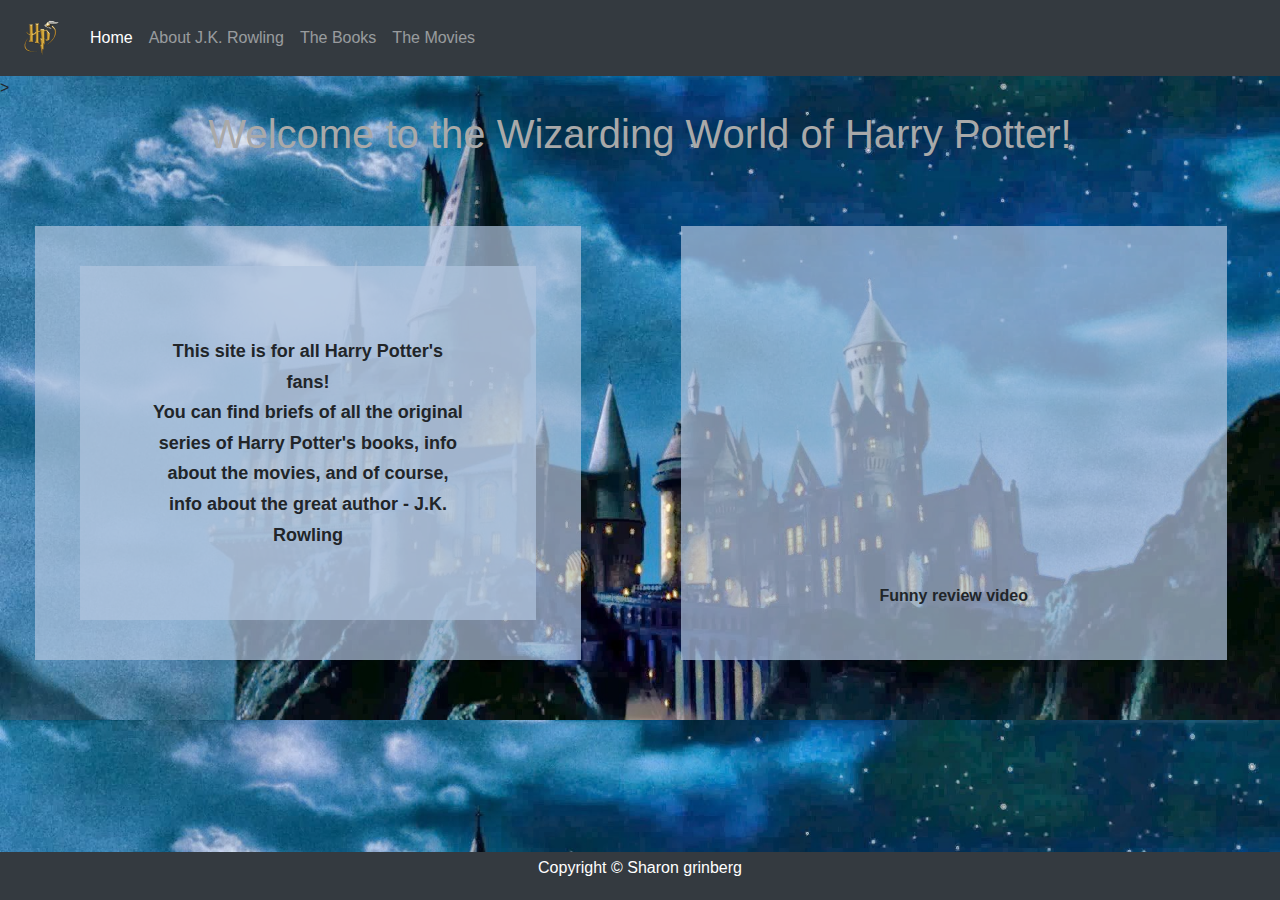
<file: index.html>
<!DOCTYPE html>
<html>
    <head>
        <title>Harry Potter's World</title>
        <link rel="stylesheet" href="./style/style.css">
        <link rel="stylesheet" href="https://maxcdn.bootstrapcdn.com/bootstrap/4.0.0-beta.2/css/bootstrap.min.css">
        <script src="https://code.jquery.com/jquery-3.2.1.slim.min.js" integrity="sha384-KJ3o2DKtIkvYIK3UENzmM7KCkRr/rE9/Qpg6aAZGJwFDMVNA/GpGFF93hXpG5KkN" crossorigin="anonymous"></script>
        <script src="https://cdnjs.cloudflare.com/ajax/libs/popper.js/1.12.3/umd/popper.min.js" integrity="sha384-vFJXuSJphROIrBnz7yo7oB41mKfc8JzQZiCq4NCceLEaO4IHwicKwpJf9c9IpFgh" crossorigin="anonymous"></script>
        <script src="https://maxcdn.bootstrapcdn.com/bootstrap/4.0.0-beta.2/js/bootstrap.min.js" integrity="sha384-alpBpkh1PFOepccYVYDB4do5UnbKysX5WZXm3XxPqe5iKTfUKjNkCk9SaVuEZflJ" crossorigin="anonymous"></script>
        <meta name="viewport" content="width=device-width, initial-scale=1.0"> 
    </head>
    <body id="index_body">
        <nav class="navbar navbar-expand-lg navbar-dark bg-dark">
            <a class="navbar-brand" href="#">
                <img src="./img/hplogo.png" width="50" height="50" alt="">
            </a>
            <button class="navbar-toggler" type="button" data-target="#my-nav" data-toggle="collapse" aria-controls="my-nav" aria-expanded="false" aria-label="Toggle navigation">
                <span class="navbar-toggler-icon"></span>
            </button>
            <div id="my-nav" class="navbar-collapse collapse">
                <ul class="navbar-nav">
                    <li class="nav-item active">
                        <a class="nav-link" href="./index.html">Home<span class="sr-only">(current)</span></a>
                    </li>
                    <li class="nav-item">
                        <a class="nav-link" href="./info.html">About J.K. Rowling</a>
                    </li>
                    <li class="nav-item">
                        <a class="nav-link" href="./books.html" tabindex="-1" aria-disabled="true">The Books</a>
                    </li>
                    <li class="nav-item">
                        <a class="nav-link" href="./movies.html" tabindex="-1" aria-disabled="true">The Movies</a>
                    </li>
                </ul>
            </div>
        </nav>>
      
        <h1 style="color: darkgrey; text-align: center;">
            Welcome to the Wizarding World of Harry Potter!
        </h1>
        <div class="row">
            <div class="col-lg-5 col-sm bgCard">
                <p id="main_p">
                    This site is for all Harry Potter's fans! 
                    <br>
                    You can find briefs of all the original series of Harry Potter's books, 
    
                    info about the movies, and of course, info about the great author - J.K. Rowling 
                </p>
            </div>
            <div class="col-lg-5 col-sm bgCard">
                <iframe src="https://www.youtube.com/embed/IR6SYgyEwSc" frameborder="0" allow="accelerometer; autoplay; encrypted-media; gyroscope; picture-in-picture" allowfullscreen></iframe>
                <p style="text-align: center; font-weight: bold;">Funny review video</p>
            </div>
        </div>
    </body>
    <footer class="py-1 bg-dark text-white-50">
        <p id="p_footer">Copyright &copy; Sharon grinberg</p>
    </footer>
</html>
</file>
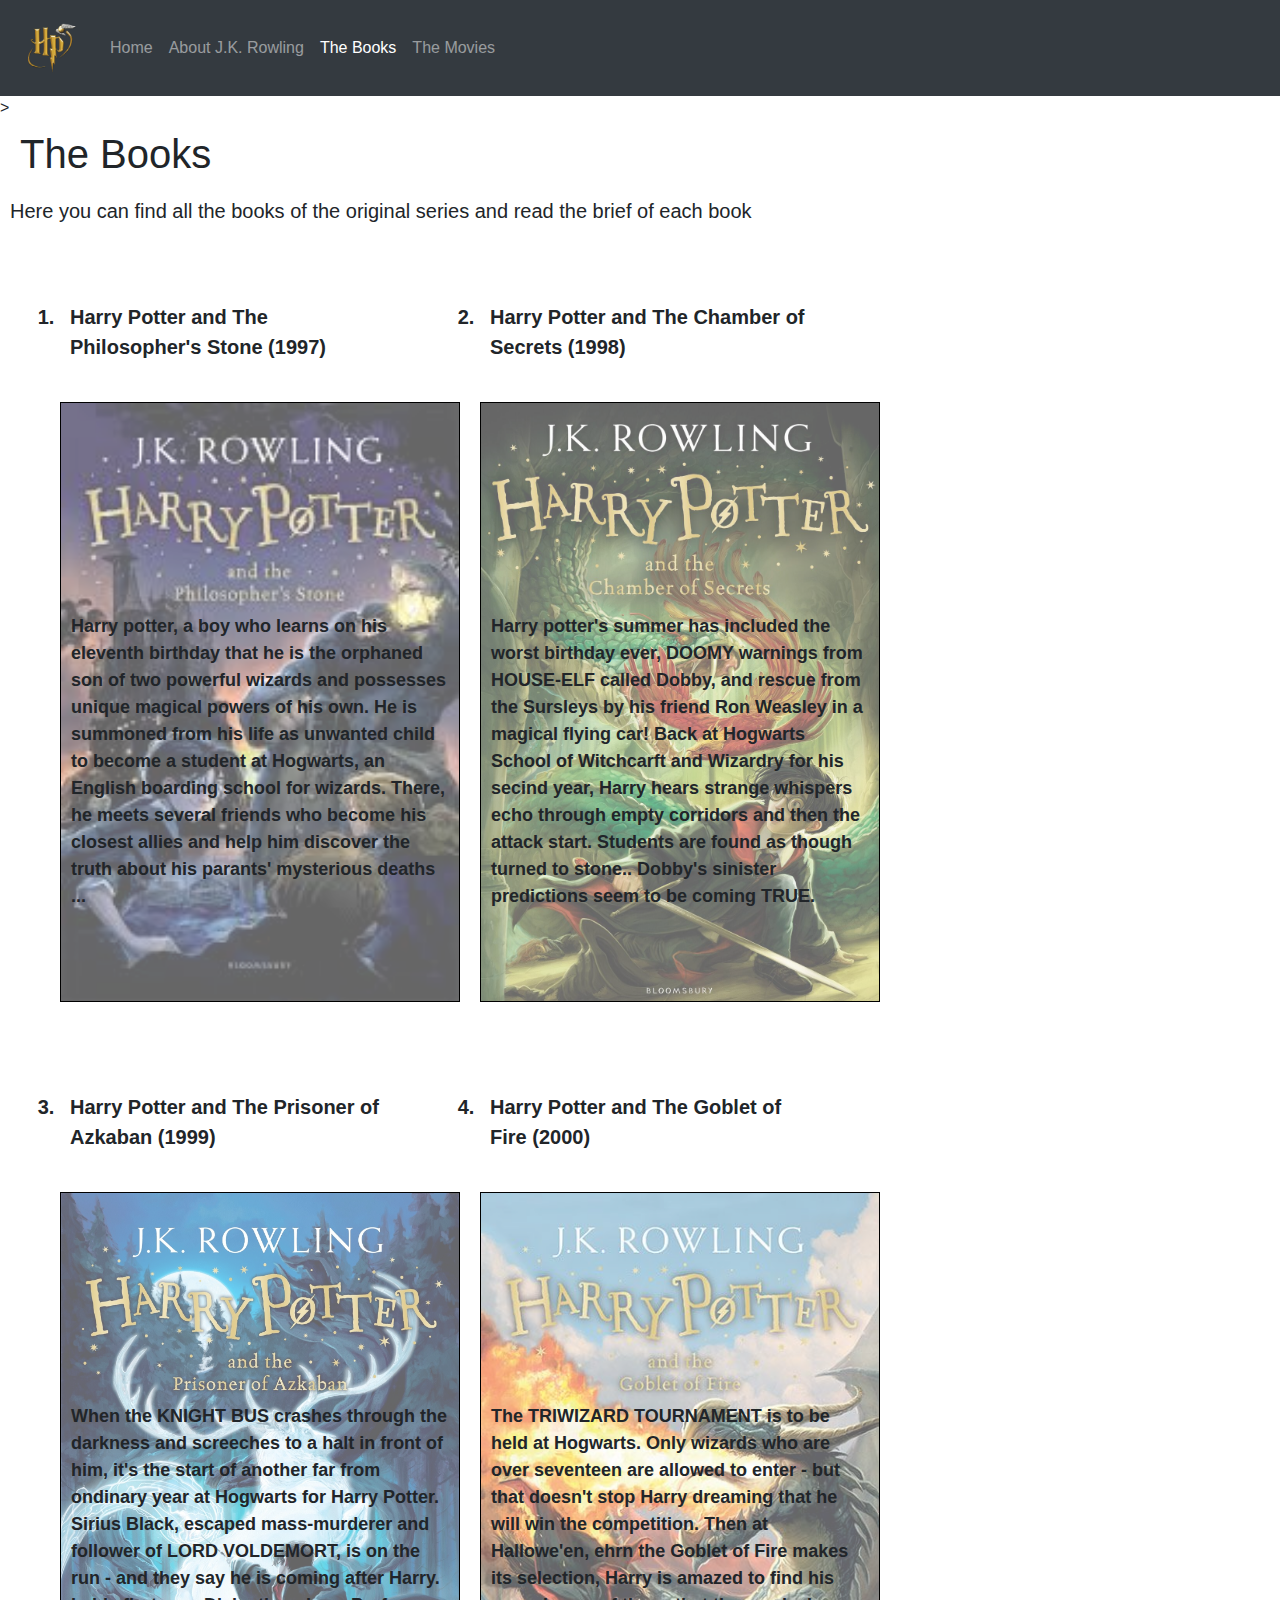
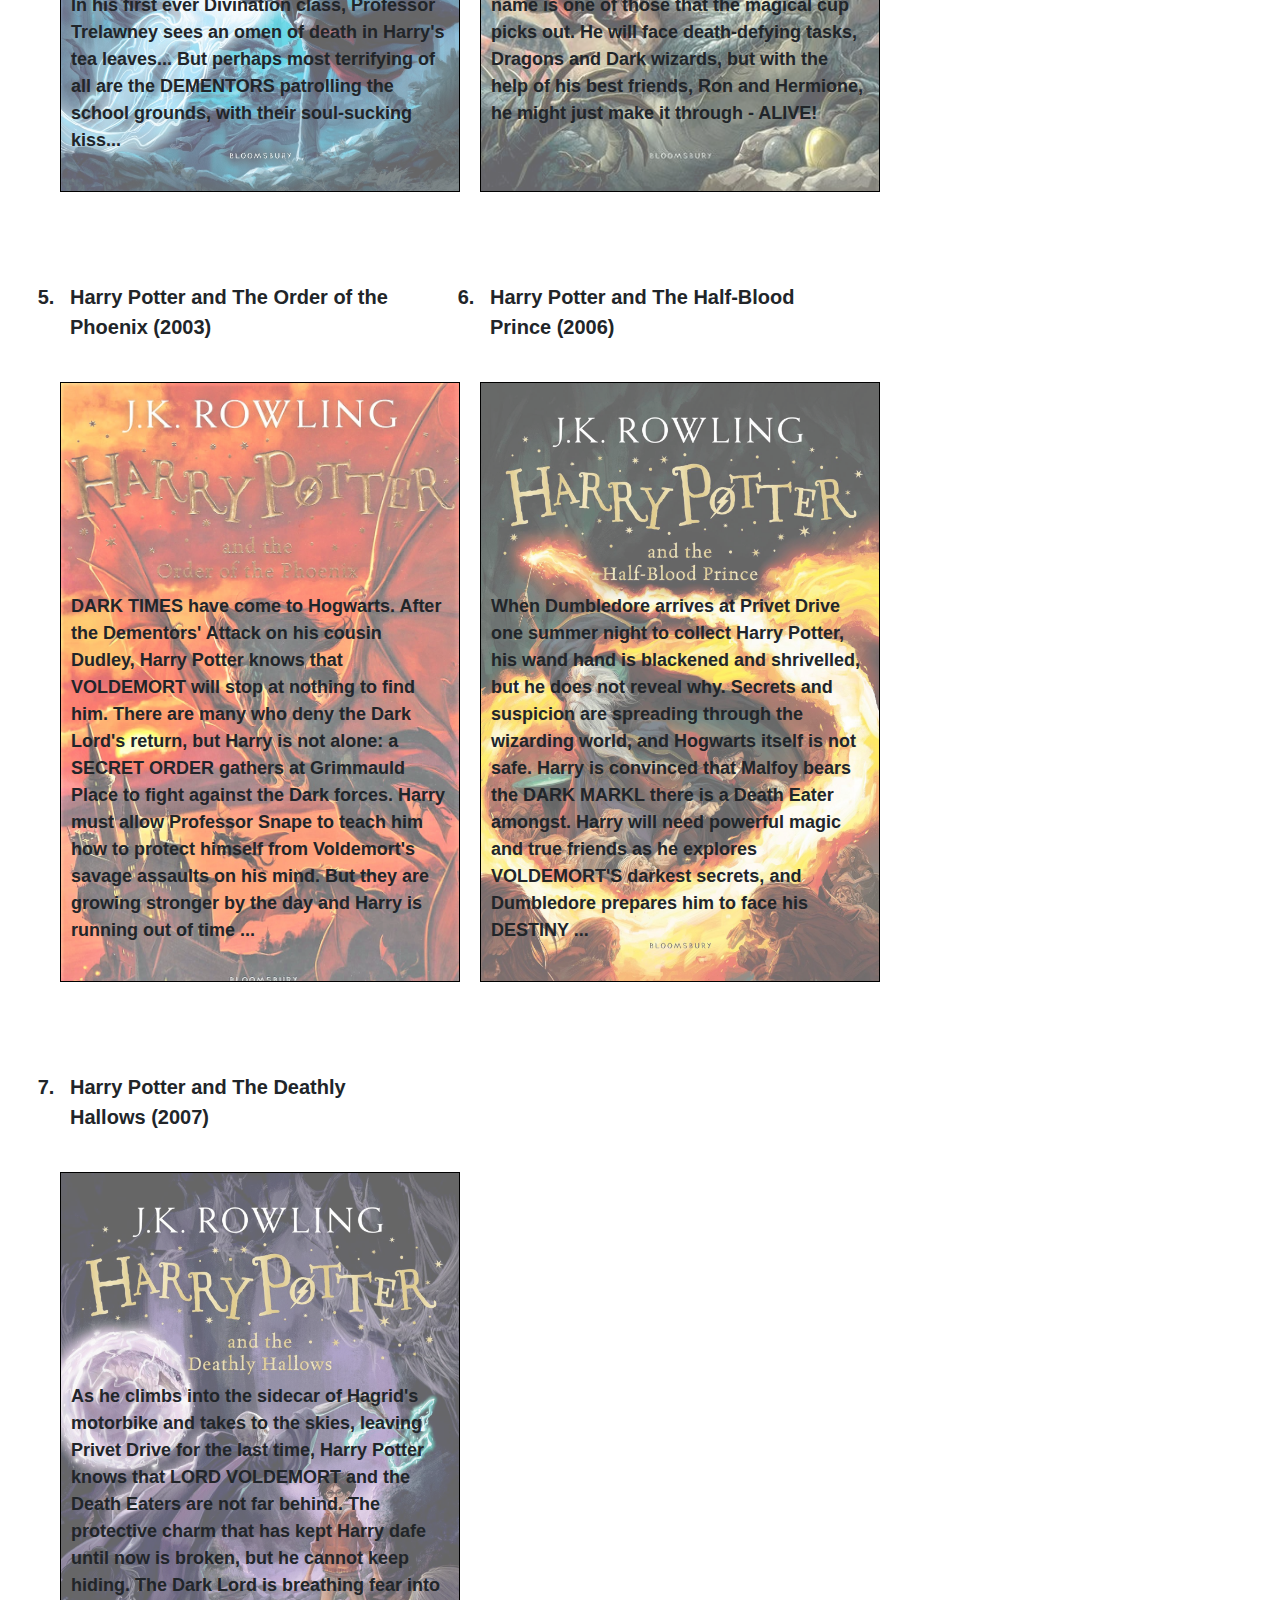
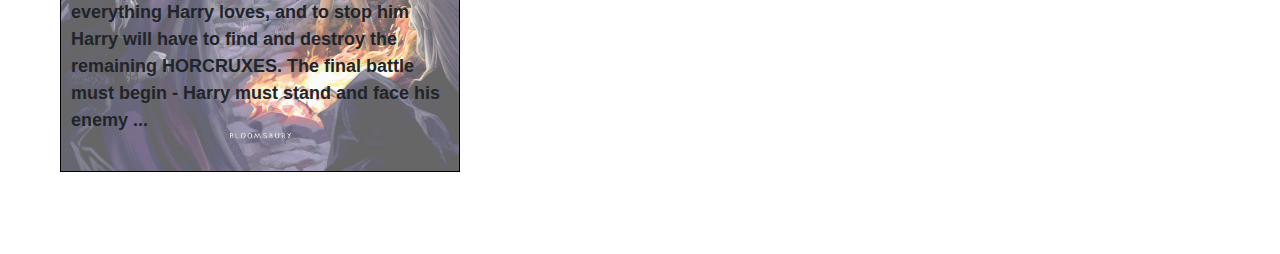
<file: books.html>
<!DOCTYPE html>
<html>
    <head>
        <title>Books</title>
        <link rel="stylesheet" href="./style/sass.css">
        <link rel="stylesheet" href="https://maxcdn.bootstrapcdn.com/bootstrap/4.0.0-beta.2/css/bootstrap.min.css">
        <script src="https://code.jquery.com/jquery-3.2.1.slim.min.js" integrity="sha384-KJ3o2DKtIkvYIK3UENzmM7KCkRr/rE9/Qpg6aAZGJwFDMVNA/GpGFF93hXpG5KkN" crossorigin="anonymous"></script>
        <script src="https://cdnjs.cloudflare.com/ajax/libs/popper.js/1.12.3/umd/popper.min.js" integrity="sha384-vFJXuSJphROIrBnz7yo7oB41mKfc8JzQZiCq4NCceLEaO4IHwicKwpJf9c9IpFgh" crossorigin="anonymous"></script>
        <script src="https://maxcdn.bootstrapcdn.com/bootstrap/4.0.0-beta.2/js/bootstrap.min.js" integrity="sha384-alpBpkh1PFOepccYVYDB4do5UnbKysX5WZXm3XxPqe5iKTfUKjNkCk9SaVuEZflJ" crossorigin="anonymous"></script>
        <meta name="viewport" content="width=device-width, initial-scale=1.0"> 
    </head>
    <body>
        <nav class="navbar navbar-expand-lg navbar-dark bg-dark">
            <a class="navbar-brand">
                <img src="./img/hplogo.png" width="70" height="70" alt="">
            </a>
            <button class="navbar-toggler" data-target="#my-nav" data-toggle="collapse" aria-controls="my-nav" aria-expanded="false" aria-label="Toggle navigation">
                <span class="navbar-toggler-icon"></span>
            </button>
            <div id="my-nav" class="collapse navbar-collapse">
                <ul class="navbar-nav mr-auto">
                    <li class="nav-item">
                        <a class="nav-link" href="./index.html">Home<span class="sr-only">(current)</span></a>
                    </li>
                    <li class="nav-item">
                        <a class="nav-link" href="./info.html">About J.K. Rowling</a>
                    </li>
                    <li class="nav-item active">
                        <a class="nav-link" href="./books.html" tabindex="-1" aria-disabled="true">The Books</a>
                    </li>
                    <li class="nav-item">
                        <a class="nav-link" href="./movies.html" tabindex="-1" aria-disabled="true">The Movies</a>
                    </li>
                </ul>
            </div>
        </nav>>
        <h1>
            The Books
        </h1>
        <p> Here you can find all the books of the original series and read the brief of each book</p>
        <ol>
            <div class="item">
                <li>Harry Potter and The Philosopher's Stone (1997) </li>
                <div class="brief">
                    <p>
                        <div id="bg1"></div>
                        Harry potter, a boy who learns on his eleventh birthday that he is the orphaned son
                        of two powerful wizards and possesses unique magical powers of his own. 
                        He is summoned from his life as unwanted child to become a student at Hogwarts, an English boarding school
                        for wizards. There, he meets several friends who become his closest allies and help him discover the truth about his parants' mysterious deaths ...
                    </p>
                </div>
            </div>
            <div class="item">
                <li>Harry Potter and The Chamber of Secrets (1998)  </li>
                <div class="brief">
                    <p>
                        <div id="bg2"></div>
                        Harry potter's summer has included the worst birthday ever, DOOMY warnings
                        from HOUSE-ELF called Dobby, and rescue from the Sursleys by his friend Ron Weasley
                        in a magical flying car! Back at Hogwarts School of Witchcarft and Wizardry for
                        his secind year, Harry hears strange whispers echo through empty corridors 
                        and then the attack start. Students are found as though turned to stone..
                        Dobby's sinister predictions seem to be coming TRUE.
                    </p>
                </div>
            </div>
            <div class="item">
                <li>Harry Potter and The Prisoner of Azkaban (1999) </li>
                <div class="brief">
                    <p>
                        <div id="bg3"></div>
                        When the KNIGHT BUS crashes through the darkness and screeches to a halt in front 
                        of him, it's the start of another far from ondinary year at Hogwarts for Harry Potter.
                        Sirius Black, escaped mass-murderer and follower of LORD VOLDEMORT,
                        is on the run - and they say he is coming after Harry. In his first ever Divination
                        class, Professor Trelawney sees an omen of death in Harry's tea leaves... But perhaps
                        most terrifying of all are the DEMENTORS patrolling the school grounds, with their soul-sucking kiss...
                    </p>
                </div>
            </div>
            <div class="item">
                <li>Harry Potter and The Goblet of Fire (2000)</li>
                <div class="brief">
                    <p>
                        <div id="bg4"></div>
                        The TRIWIZARD TOURNAMENT is to be held at Hogwarts. Only wizards who are over seventeen
                        are allowed to enter - but that doesn't stop Harry dreaming that he will win the competition.
                        Then at Hallowe'en, ehrn the Goblet of Fire makes its selection, Harry is amazed to find 
                        his name is one of those that the magical cup picks out. He will face death-defying tasks,
                        Dragons and Dark wizards, but with the help of his best friends, Ron and Hermione, he might
                        just make it through - ALIVE!
                    </p>
                </div>
            </div>
            <div class="item">
                <li>Harry Potter and The Order of the Phoenix (2003)</li>
                <div class="brief">
                    <p>
                        <div id="bg5"></div>
                        DARK TIMES have come to Hogwarts. After the Dementors' Attack on his cousin Dudley,
                        Harry Potter knows that VOLDEMORT will stop at nothing to find him. There are many who
                        deny the Dark Lord's return, but Harry is not alone: a SECRET ORDER gathers at Grimmauld Place
                        to fight against the Dark forces. Harry must allow Professor Snape to teach him how to protect
                        himself from Voldemort's savage assaults on his mind. But they are growing stronger by the day
                        and Harry is running out of time ... 
                    </p>
                </div>
            </div>
            <div class="item">
                <li>Harry Potter and The Half-Blood Prince (2006)</li>
                <div class="brief">
                    <p>
                        <div id="bg6"></div>
                        When Dumbledore arrives at Privet Drive one summer night to collect Harry Potter, his wand hand
                        is blackened and shrivelled, but he does not reveal why. Secrets and suspicion are spreading 
                        through the wizarding world, and Hogwarts itself is not safe. Harry is convinced that Malfoy bears
                        the DARK MARKL there is a Death Eater amongst. Harry will need powerful magic and true friends as
                        he explores VOLDEMORT'S darkest secrets, and Dumbledore prepares him to face his DESTINY ...
                    </p>
                </div>
            </div>
            <div class="item">
            <li>Harry Potter and The Deathly Hallows (2007)</li>
                <div class="brief">
                    <p>
                        <div id="bg7"></div>
                        As he climbs into the sidecar of Hagrid's motorbike and takes to the skies, leaving
                        Privet Drive for the last time, Harry Potter knows that LORD VOLDEMORT and the Death Eaters
                        are not far behind. The protective charm that has kept Harry dafe until now is broken, but he
                        cannot keep hiding. The Dark Lord is breathing fear into everything Harry loves, and to stop him
                        Harry will have to find and destroy the remaining HORCRUXES. The final battle must begin - Harry 
                        must stand and face his enemy ... 
                    </p>
                </div>
            </div>
        </ol>
    </body>
</html>
</file>
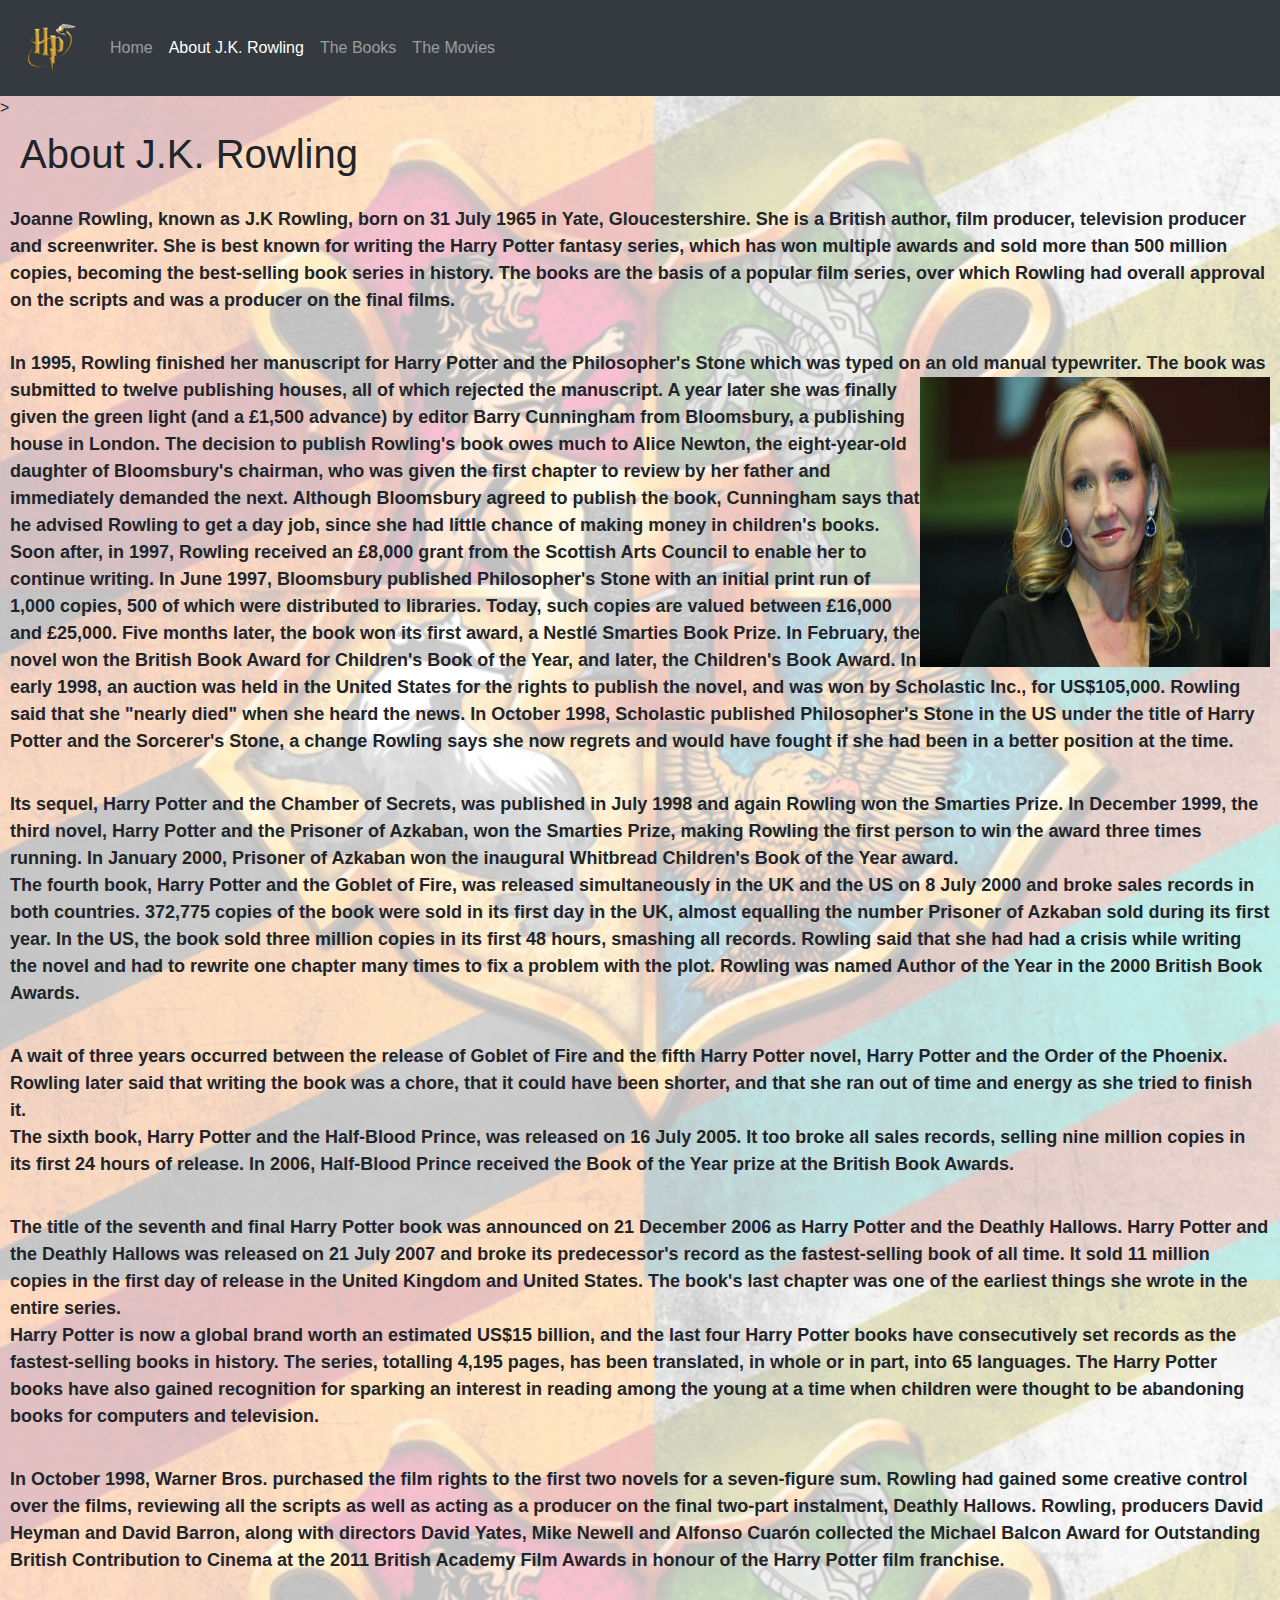
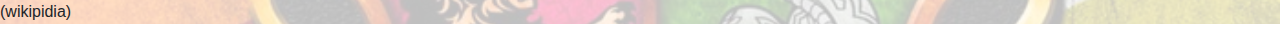
<file: info.html>
<!DOCTYPE html>
<html>
    <head>
        <title>J.K Rowling</title>
        <link rel="stylesheet" href="./style/style.css">
        <link rel="stylesheet" href="https://maxcdn.bootstrapcdn.com/bootstrap/4.0.0-beta.2/css/bootstrap.min.css">
        <script src="https://code.jquery.com/jquery-3.2.1.slim.min.js" integrity="sha384-KJ3o2DKtIkvYIK3UENzmM7KCkRr/rE9/Qpg6aAZGJwFDMVNA/GpGFF93hXpG5KkN" crossorigin="anonymous"></script>
        <script src="https://cdnjs.cloudflare.com/ajax/libs/popper.js/1.12.3/umd/popper.min.js" integrity="sha384-vFJXuSJphROIrBnz7yo7oB41mKfc8JzQZiCq4NCceLEaO4IHwicKwpJf9c9IpFgh" crossorigin="anonymous"></script>
        <script src="https://maxcdn.bootstrapcdn.com/bootstrap/4.0.0-beta.2/js/bootstrap.min.js" integrity="sha384-alpBpkh1PFOepccYVYDB4do5UnbKysX5WZXm3XxPqe5iKTfUKjNkCk9SaVuEZflJ" crossorigin="anonymous"></script>
        <meta name="viewport" content="width=device-width, initial-scale=1.0"> 
    </head>
    <body id="info_body">
        <div class="bg"></div>
        <nav class="navbar navbar-expand-lg navbar-dark bg-dark">
            <a class="navbar-brand">
                <img src="./img/hplogo.png" width="70" height="70" alt="">
            </a>
            <button class="navbar-toggler" data-target="#my-nav" data-toggle="collapse" aria-controls="my-nav" aria-expanded="false" aria-label="Toggle navigation">
                <span class="navbar-toggler-icon"></span>
            </button>
            <div id="my-nav" class="collapse navbar-collapse">
                <ul class="navbar-nav mr-auto">
                    <li class="nav-item">
                        <a class="nav-link" href="./index.html">Home<span class="sr-only">(current)</span></a>
                    </li>
                    <li class="nav-item active">
                        <a class="nav-link" href="./info.html">About J.K. Rowling</a>
                    </li>
                    <li class="nav-item">
                        <a class="nav-link" href="./books.html" tabindex="-1" aria-disabled="true">The Books</a>
                    </li>
                    <li class="nav-item">
                        <a class="nav-link" href="./movies.html" tabindex="-1" aria-disabled="true">The Movies</a>
                    </li>
                </ul>
            </div>
        </nav>>
        <h1>
            About J.K. Rowling
        </h1>
        <p class="info">
            Joanne Rowling, known as J.K Rowling, born on 31 July 1965 in Yate, Gloucestershire.
            She is a British author, film producer, television producer and screenwriter.
            She is best known for writing the Harry Potter fantasy series,
            which has won multiple awards and sold more than 500 million copies, becoming the best-selling book series in history.
            The books are the basis of a popular film series, over which Rowling had overall approval on the scripts and was a producer on the final films.
        </p>
        <p class="info"> 
            In 1995, Rowling finished her manuscript for Harry Potter and the Philosopher's Stone which was typed on an old manual typewriter.
            <img src="./img/jk.jpg" style="float: right; width: 350px; height: 290px;">
            The book was submitted to twelve publishing houses, all of which rejected the manuscript. A year later she was finally given the green light (and a £1,500 advance) by editor Barry Cunningham from Bloomsbury, 
            a publishing house in London. The decision to publish Rowling's book owes much to Alice Newton, the eight-year-old daughter of Bloomsbury's chairman, who was given the first chapter to review by her father and immediately demanded the next.
            Although Bloomsbury agreed to publish the book, Cunningham says that he advised Rowling to get a day job, since she had little chance of making money in children's books.
            Soon after, in 1997, Rowling received an £8,000 grant from the Scottish Arts Council to enable her to continue writing.
            In June 1997, Bloomsbury published Philosopher's Stone with an initial print run of 1,000 copies, 500 of which were distributed to libraries.
            Today, such copies are valued between £16,000 and £25,000. 
            Five months later, the book won its first award, a Nestlé Smarties Book Prize.
            In February, the novel won the British Book Award for Children's Book of the Year, and later, the Children's Book Award. 
            In early 1998, an auction was held in the United States for the rights to publish the novel, and was won by Scholastic Inc., for US$105,000. Rowling said that she "nearly died" when she heard the news.
            In October 1998, Scholastic published Philosopher's Stone in the US under the title of Harry Potter and the Sorcerer's Stone, a change Rowling says she now regrets and would have fought if she had been in a better position at the time.
            
        </p>
        <p class="info">
            Its sequel, Harry Potter and the Chamber of Secrets, was published in July 1998 and again Rowling won the Smarties Prize.
            In December 1999, the third novel, Harry Potter and the Prisoner of Azkaban, won the Smarties Prize, making Rowling the first person to win the award three times running.
            In January 2000, Prisoner of Azkaban won the inaugural Whitbread Children's Book of the Year award.
            <br>
            The fourth book, Harry Potter and the Goblet of Fire, was released simultaneously in the UK and the US on 8 July 2000 and broke sales records in both countries.
            372,775 copies of the book were sold in its first day in the UK, almost equalling the number Prisoner of Azkaban sold during its first year.
            In the US, the book sold three million copies in its first 48 hours, smashing all records.
            Rowling said that she had had a crisis while writing the novel and had to rewrite one chapter many times to fix a problem with the plot.
            Rowling was named Author of the Year in the 2000 British Book Awards.
        </p>
        <p class="info">
            A wait of three years occurred between the release of Goblet of Fire and the fifth Harry Potter novel, Harry Potter and the Order of the Phoenix.
            Rowling later said that writing the book was a chore, that it could have been shorter, and that she ran out of time and energy as she tried to finish it.
            <br>
            The sixth book, Harry Potter and the Half-Blood Prince, was released on 16 July 2005. 
            It too broke all sales records, selling nine million copies in its first 24 hours of release.
            In 2006, Half-Blood Prince received the Book of the Year prize at the British Book Awards.
        </p>
        <p class="info">
            The title of the seventh and final Harry Potter book was announced on 21 December 2006 as Harry Potter and the Deathly Hallows.
            Harry Potter and the Deathly Hallows was released on 21 July 2007 and broke its predecessor's record as the fastest-selling book of all time.
            It sold 11 million copies in the first day of release in the United Kingdom and United States.
            The book's last chapter was one of the earliest things she wrote in the entire series.
            <br>
            Harry Potter is now a global brand worth an estimated US$15 billion, and the last four Harry Potter books have consecutively set records as the fastest-selling books in history.
            The series, totalling 4,195 pages, has been translated, in whole or in part, into 65 languages.
            The Harry Potter books have also gained recognition for sparking an interest in reading among the young at a time when children were thought to be abandoning books for computers and television.
        </p>
        <p class="info">
            In October 1998, Warner Bros. purchased the film rights to the first two novels for a seven-figure sum.
            Rowling had gained some creative control over the films, reviewing all the scripts as well as acting as a producer on the final two-part instalment, Deathly Hallows.
            Rowling, producers David Heyman and David Barron, along with directors David Yates, Mike Newell and Alfonso Cuarón collected the Michael Balcon Award for Outstanding British Contribution to Cinema at the 2011 British Academy Film Awards in honour of the Harry Potter film franchise.
        </p>
        <p>
            (wikipidia)
        </p>
    </body>
</html>
</file>
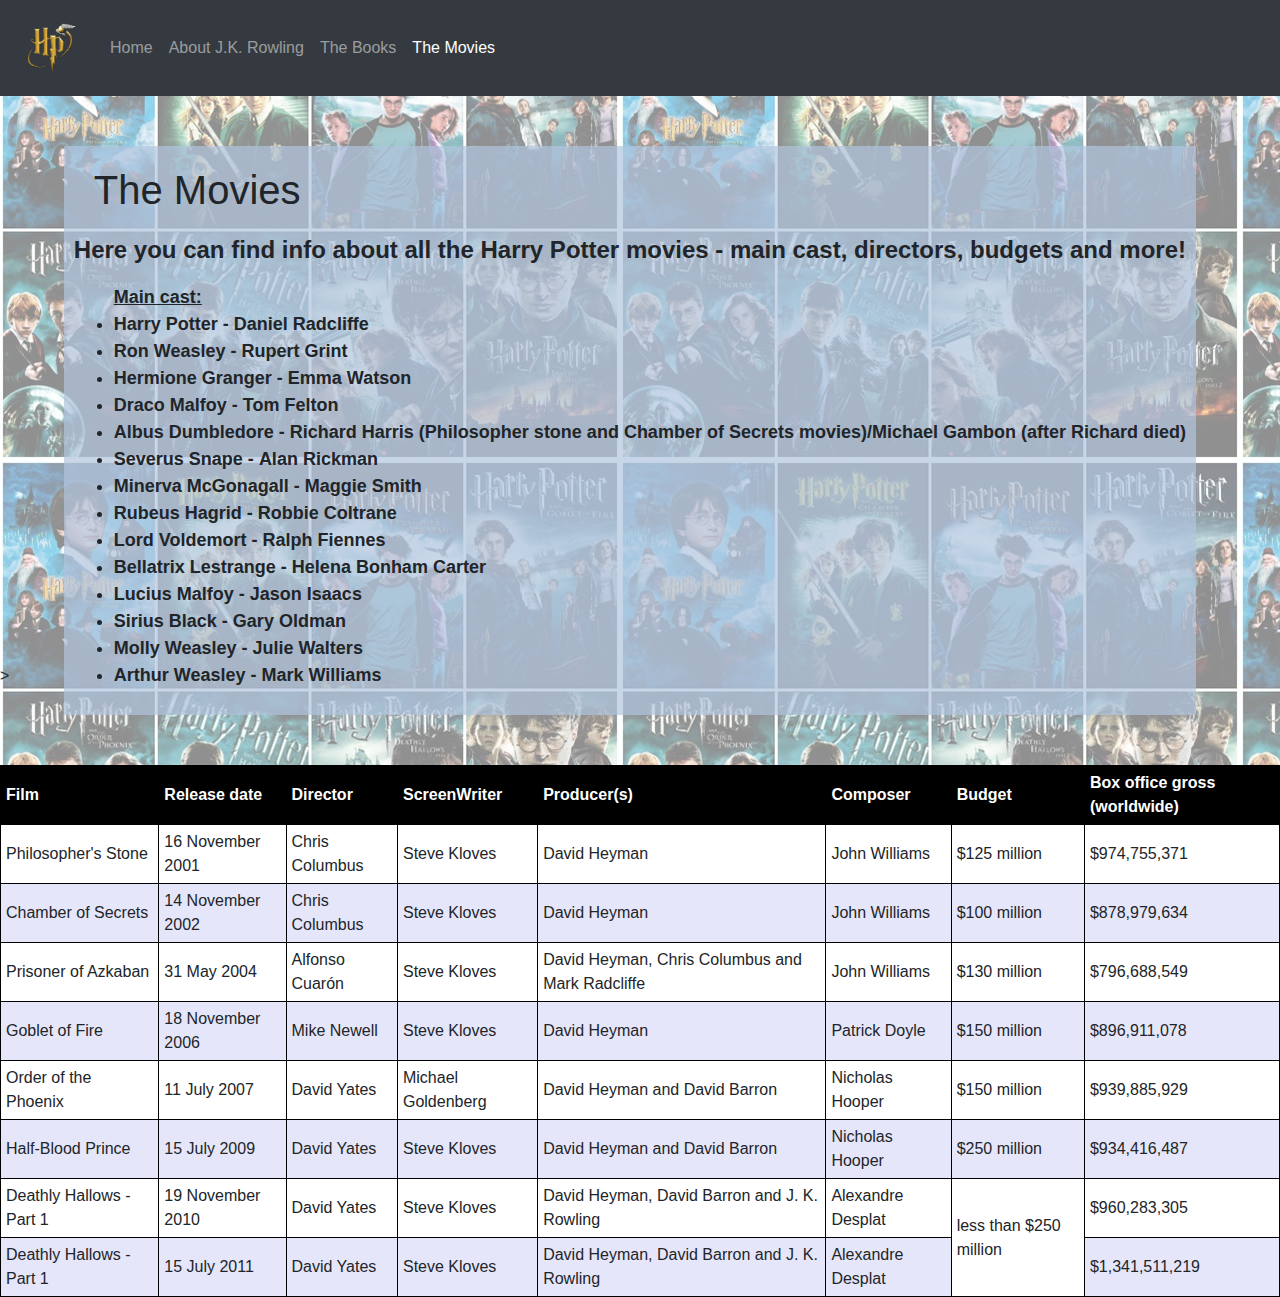
<file: movies.html>
<!DOCTYPE html>
<html>
    <head>
        <title>Movies</title>
        <link rel="stylesheet" href="./style/style.css">
        <link rel="stylesheet" href="https://maxcdn.bootstrapcdn.com/bootstrap/4.0.0-beta.2/css/bootstrap.min.css">
        <script src="https://code.jquery.com/jquery-3.2.1.slim.min.js" integrity="sha384-KJ3o2DKtIkvYIK3UENzmM7KCkRr/rE9/Qpg6aAZGJwFDMVNA/GpGFF93hXpG5KkN" crossorigin="anonymous"></script>
        <script src="https://cdnjs.cloudflare.com/ajax/libs/popper.js/1.12.3/umd/popper.min.js" integrity="sha384-vFJXuSJphROIrBnz7yo7oB41mKfc8JzQZiCq4NCceLEaO4IHwicKwpJf9c9IpFgh" crossorigin="anonymous"></script>
        <script src="https://maxcdn.bootstrapcdn.com/bootstrap/4.0.0-beta.2/js/bootstrap.min.js" integrity="sha384-alpBpkh1PFOepccYVYDB4do5UnbKysX5WZXm3XxPqe5iKTfUKjNkCk9SaVuEZflJ" crossorigin="anonymous"></script>
        <meta name="viewport" content="width=device-width, initial-scale=1.0"> 
    </head>
    <body id="movie_body">
        <div class="bg"></div>
        <nav class="navbar navbar-expand-lg navbar-dark bg-dark">
            <a class="navbar-brand">
                <img src="./img/hplogo.png" width="70" height="70" alt="">
            </a>
            <button class="navbar-toggler" data-target="#my-nav" data-toggle="collapse">
                <span class="navbar-toggler-icon"></span>
            </button>
            <div id="my-nav" class="collapse navbar-collapse">
                <ul class="navbar-nav">
                    <li class="nav-item">
                        <a class="nav-link" href="./index.html">Home</a>
                    </li>
                    <li class="nav-item ">
                        <a class="nav-link" href="./info.html">About J.K. Rowling</a>
                    </li>
                    <li class="nav-item">
                        <a class="nav-link" href="./books.html">The Books</a>
                    </li>
                    <li class="nav-item active">
                        <a class="nav-link" href="./movies.html">The Movies</a>
                    </li>
                </ul>
            </div>
        </nav>>
        <div class="bgCard">
            <h1>
                The Movies
            </h1>
            <p style="font-weight: bold; font-size: 24px; text-align: center;">
                Here you can find info about all the Harry Potter movies - main cast, directors, budgets and more!
            </p>
            <ul id="cast">
                <u style="font-weight: bolder;">Main cast:</u>
                <li>
                    <span style="font-weight: bolder;">Harry Potter - </span> Daniel Radcliffe
                </li>
                <li>
                    <span style="font-weight: bolder;">Ron Weasley - </span> Rupert Grint
                </li>
                <li>
                    <span style="font-weight: bolder;">Hermione Granger - </span>Emma Watson 
                </li>
                <li>
                    <span style="font-weight: bolder;">Draco Malfoy - </span> Tom Felton
                </li>
                <li>
                    <span style="font-weight: bolder;">Albus Dumbledore - </span> Richard Harris (Philosopher stone and Chamber of Secrets movies)/Michael Gambon (after Richard died)
                </li>
                <li>
                    <span style="font-weight: bolder;">Severus Snape - </span> Alan Rickman 
                </li>
                <li>
                    <span style="font-weight: bolder;">Minerva McGonagall - </span> Maggie Smith 
                </li>
                <li>
                    <span style="font-weight: bolder;">Rubeus Hagrid - </span> Robbie Coltrane
                </li>
                <li>
                    <span style="font-weight: bolder;">Lord Voldemort - </span> Ralph Fiennes
                </li>
                <li>
                    <span style="font-weight: bolder;">Bellatrix Lestrange - </span> Helena Bonham Carter
                </li>
                <li>
                    <span style="font-weight: bolder;">Lucius Malfoy - </span> Jason Isaacs
                </li>
                <li>
                    <span style="font-weight: bolder;">Sirius Black - </span> Gary Oldman 
                </li>
                <li>
                    <span style="font-weight: bolder;">Molly Weasley - </span> Julie Walters
                </li>
                <li>
                    <span style="font-weight: bolder;">Arthur Weasley - </span> Mark Williams
                </li>
            </ul>
        </div>
        <table>
            <tr>
                <th>Film                        </th>
                <th>Release date                </th>
                <th>Director                    </th>
                <th>ScreenWriter                </th>
                <th>Producer(s)                 </th>
                <th>Composer                    </th>
                <th>Budget                      </th>
                <th>Box office gross (worldwide)</th>
            </tr>
            <tr>
                <td>Philosopher's Stone </td>
                <td>16 November 2001    </td>
                <td>Chris Columbus      </td>
                <td>Steve Kloves        </td>
                <td>David Heyman        </td>
                <td>John Williams       </td>
                <td>$125 million        </td>
                <td>$974,755,371        </td>
            </tr>
            <tr>
                <td>Chamber of Secrets  </td>
                <td>14 November 2002    </td>
                <td>Chris Columbus      </td>
                <td>Steve Kloves        </td>
                <td>David Heyman        </td>
                <td>John Williams       </td>
                <td>$100 million        </td>
                <td>$878,979,634        </td>
            </tr>
            <tr>
                <td>Prisoner of Azkaban                             </td>
                <td>31 May 2004                                     </td>
                <td>Alfonso Cuarón                                  </td>
                <td>Steve Kloves                                    </td>
                <td>David Heyman, Chris Columbus and Mark Radcliffe </td>
                <td>John Williams                                   </td>
                <td>$130 million                                    </td>
                <td>$796,688,549                                    </td>
            </tr>
            <tr>
                <td>Goblet of Fire  </td>
                <td>18 November 2006</td>
                <td>Mike Newell     </td>
                <td>Steve Kloves    </td>
                <td>David Heyman    </td>
                <td>Patrick Doyle   </td>
                <td>$150 million    </td>
                <td>$896,911,078    </td>
            </tr>
            <tr>
                <td>Order of the Phoenix         </td>
                <td>11 July 2007                 </td>
                <td>David Yates                  </td>
                <td>Michael Goldenberg           </td>
                <td>David Heyman and David Barron</td>
                <td>Nicholas Hooper              </td>
                <td>$150 million                 </td>
                <td>$939,885,929                 </td>
            </tr>
            <tr>
                <td>Half-Blood Prince            </td>
                <td>15 July 2009                 </td>
                <td>David Yates                  </td>
                <td>Steve Kloves                 </td>
                <td>David Heyman and David Barron</td>
                <td>Nicholas Hooper              </td>
                <td>$250 million                 </td>
                <td>$934,416,487                 </td>
            </tr>
            <tr>
                <td>Deathly Hallows - Part 1                    </td>
                <td>19 November 2010                            </td>
                <td>David Yates                                 </td>
                <td>Steve Kloves                                </td>
                <td>David Heyman, David Barron and J. K. Rowling</td>
                <td>Alexandre Desplat                           </td>
                <td rowspan="2">less than $250 million          </td>
                <td>$960,283,305                                </td>
            </tr>
            <tr>
                <td>Deathly Hallows - Part 1                    </td>
                <td>15 July 2011                                </td>
                <td>David Yates                                 </td>
                <td>Steve Kloves                                </td>
                <td>David Heyman, David Barron and J. K. Rowling</td>
                <td>Alexandre Desplat                           </td>
                <td>$1,341,511,219                              </td>
            </tr>
        </table>
    </body>
</html>
</file>
<file: style/style.css>
table{
    border-collapse: collapse;
    width: 100%;
}

tr:nth-of-type(odd){
    background: lavender;
}

tr:nth-of-type(even){
    background: white;
}

th{
    font-weight: bold;
    background-color: black;
    color: white;
}

td, th{
    border: 1px solid black;
    padding: 5px;
}

@media 
only screen and (max-width: 760px),
(min-device-width: 768px) and (max-device-width: 1024px){
    
    table, th, td, tr{
        display: block;
    }
   
    th{
        position: absolute;
        top: -9999px;
        left:-9999px;
    }

    tr {border: 1px solid black}

    td{
        border: none;
        border-bottom: 1px solid grey;
        position: relative;
        padding-left: 70%;
    }

    td::before{
        position: absolute;
        top: 6px;
        left: 6px;
        width: 45%;
        padding-right: 10px;
        white-space: nowrap;
    }

    td:nth-of-type(1):before {content: "Film"}
    td:nth-of-type(2):before {content: "Release date"}
    td:nth-of-type(3):before {content: "Director"}
    td:nth-of-type(4):before {content: "ScreenWriter"}
    td:nth-of-type(5):before {content: "Producer(s)"}
    td:nth-of-type(6):before {content: "Composer"}
    td:nth-of-type(7):before {content: "Budget"}
    td:nth-of-type(8):before {content: "Box office gross (worldwide)"}
}

#index_body{    
    background-image: url('../img/hogwarts.jpg');
    background-size: cover;
    overflow-x: hidden;
}


#main_p{
    margin: 30px;
    padding: 70px;
    font-size: large;
    font-weight: bolder;
    background: rgba(176, 196, 222, 0.7);
    text-align: center;
    line-height: 1.7;
    /* height: 300px; */

}

iframe{
    margin: 15px;
    height: 75%;
    width: 95%;
}

.bgCard{
    background: rgba(176, 196, 222, 0.7);
    border: 30px;
    margin: 50px;
    padding: 10px;
    display: inline-block;
}

footer{
    flex-shrink: none;
    position: fixed;
    bottom: 0;
    width: 100%;

}

#p_footer{
    text-align: center;
    color: white;
}

h1{
    margin: 10px;
    padding: 10px;
}

#cast{
    font-size: 18px;
    font-weight: bold;
}

.info{
    padding: 10px;
    font-size: 18px;
    font-weight: bold;
    font-family: Arial, Helvetica, sans-serif;
}

#info_body{
    position: relative;
    z-index: 1;
}

#info_body .bg{
    position: absolute;
    z-index: -1;
    top: 0;
    bottom: 0;
    left: 0;
    right: 0;
    background-image: url(../img/hoglogo.jpg);
    opacity: 0.25;
    background-size: contain;

}

#movie_body{
    position: relative;
    z-index: 1;
}

#movie_body .bg{
    position: absolute;
    z-index: -1;
    top: 0;
    bottom: 0;
    left: 0;
    right: 0;
    background-image: url(../img/hpMovie.jpg);
    opacity: 0.5;
    

}
</file>
<file: style/sass.css>
.brief #bg1, .brief #bg2, .brief #bg3, .brief #bg4, .brief #bg5, .brief #bg6, .brief #bg7 {
  content: "";
  background-size: cover;
  opacity: 0.6;
  top: 0;
  left: 0;
  bottom: 0;
  right: 0;
  position: absolute;
  z-index: -1;
  width: 100%;
  height: 100%;
}

ol {
  font-family: Arial, Helvetica, sans-serif;
  padding: 10px;
  margin: 10px;
  display: -webkit-box;
  display: -ms-flexbox;
  display: flex;
  -ms-flex-wrap: wrap;
      flex-wrap: wrap;
}

ol .item {
  width: 400px;
  margin: 10px;
}

ol .item li {
  font-size: 20px;
  font-weight: bolder;
  padding: 10px;
  margin: 30px;
}

ol .item p {
  margin: 80px;
  padding: 20px;
}

.brief {
  border: 1px solid black;
  width: 400px;
  height: 600px;
  position: relative;
  z-index: 1;
  font-weight: bolder;
  padding: 10px;
  font-size: 18px;
  margin: 30px;
}

.brief #bg1 {
  background-image: url(../img/hp1.jpg);
}

.brief #bg2 {
  background-image: url(../img/hp2.jpg);
}

.brief #bg3 {
  background-image: url(../img/hp3.jpg);
}

.brief #bg4 {
  background-image: url(../img/hp4.jpeg);
}

.brief #bg5 {
  background-image: url(../img/hp5.jpg);
}

.brief #bg6 {
  background-image: url(../img/hp6.jpg);
}

.brief #bg7 {
  background-image: url(../img/hp7.jpg);
}

h1 {
  margin: 10px;
  padding: 10px;
}

p {
  margin: 10px;
  font-size: 20px;
}
/*# sourceMappingURL=sass.css.map */
</file>
